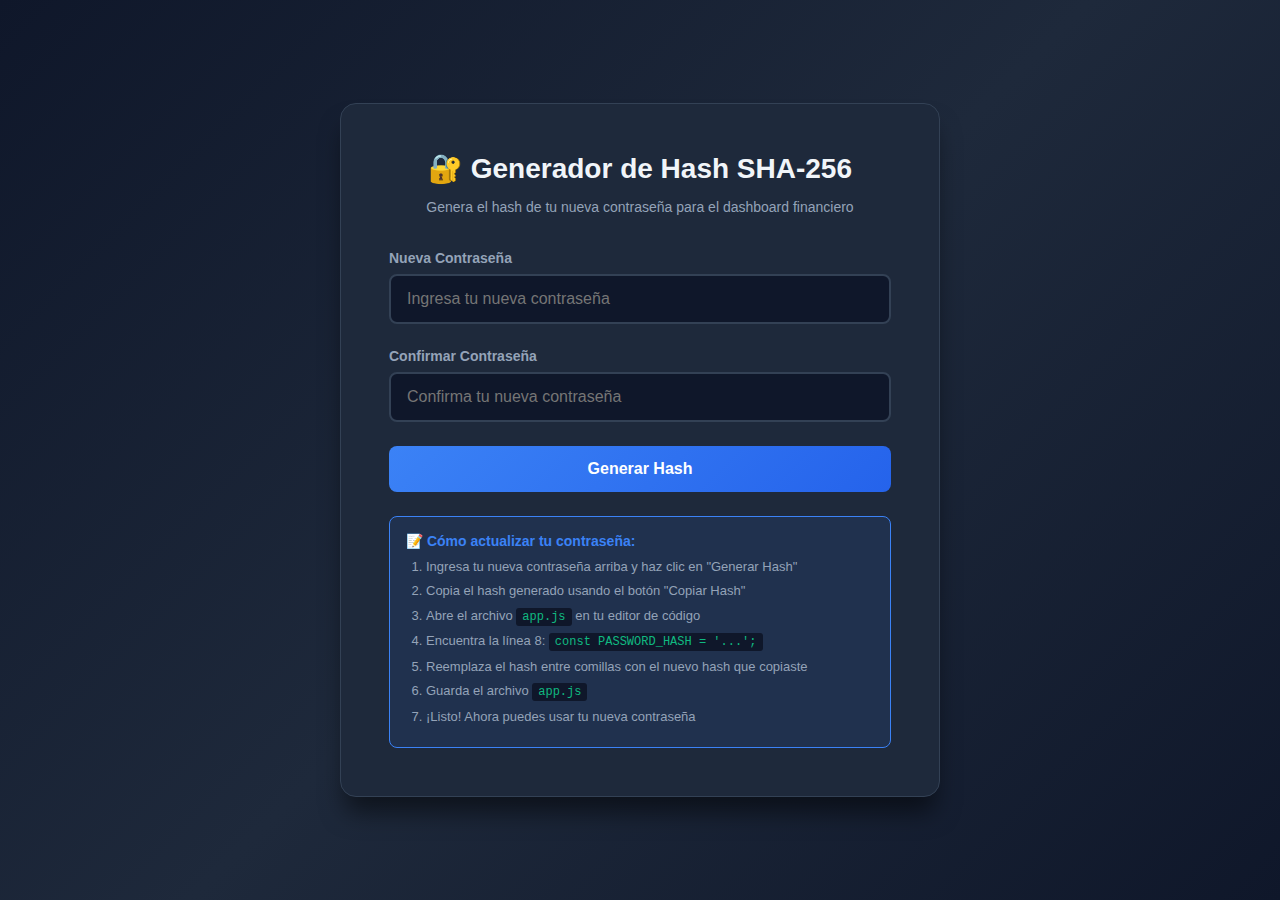
<file: generate-password-hash.html>
<!DOCTYPE html>
<html lang="es">
<head>
    <meta charset="UTF-8">
    <meta name="viewport" content="width=device-width, initial-scale=1.0">
    <title>Generador de Hash para Contraseña</title>
    <style>
        * {
            margin: 0;
            padding: 0;
            box-sizing: border-box;
        }

        body {
            font-family: -apple-system, BlinkMacSystemFont, 'Segoe UI', Roboto, sans-serif;
            background: linear-gradient(135deg, #0f172a 0%, #1e293b 50%, #0f172a 100%);
            min-height: 100vh;
            display: flex;
            justify-content: center;
            align-items: center;
            padding: 20px;
        }

        .container {
            background: #1e293b;
            padding: 48px;
            border-radius: 16px;
            box-shadow: 0 20px 25px -5px rgba(0, 0, 0, 0.5);
            border: 1px solid #334155;
            max-width: 600px;
            width: 100%;
        }

        h1 {
            color: #f1f5f9;
            font-size: 28px;
            margin-bottom: 12px;
            text-align: center;
        }

        .subtitle {
            color: #94a3b8;
            font-size: 14px;
            text-align: center;
            margin-bottom: 32px;
            line-height: 1.5;
        }

        .form-group {
            margin-bottom: 24px;
        }

        label {
            display: block;
            color: #94a3b8;
            font-size: 14px;
            font-weight: 600;
            margin-bottom: 8px;
        }

        input {
            width: 100%;
            padding: 14px 16px;
            background: #0f172a;
            border: 2px solid #334155;
            border-radius: 8px;
            color: #f1f5f9;
            font-size: 16px;
            transition: all 0.3s ease;
        }

        input:focus {
            outline: none;
            border-color: #3b82f6;
            box-shadow: 0 0 0 3px rgba(59, 130, 246, 0.1);
        }

        .generate-btn {
            width: 100%;
            padding: 14px 24px;
            background: linear-gradient(135deg, #3b82f6 0%, #2563eb 100%);
            color: white;
            border: none;
            border-radius: 8px;
            font-size: 16px;
            font-weight: 600;
            cursor: pointer;
            transition: all 0.3s ease;
        }

        .generate-btn:hover {
            transform: translateY(-2px);
            box-shadow: 0 10px 15px -3px rgba(59, 130, 246, 0.4);
        }

        .result-box {
            margin-top: 24px;
            padding: 20px;
            background: #0f172a;
            border: 2px solid #10b981;
            border-radius: 8px;
            display: none;
        }

        .result-box.show {
            display: block;
            animation: fadeIn 0.3s ease;
        }

        @keyframes fadeIn {
            from { opacity: 0; transform: translateY(10px); }
            to { opacity: 1; transform: translateY(0); }
        }

        .result-label {
            color: #94a3b8;
            font-size: 12px;
            font-weight: 600;
            text-transform: uppercase;
            letter-spacing: 0.5px;
            margin-bottom: 8px;
        }

        .hash-display {
            background: #1e293b;
            padding: 12px;
            border-radius: 6px;
            color: #10b981;
            font-family: 'Courier New', monospace;
            font-size: 14px;
            word-break: break-all;
            margin-bottom: 12px;
        }

        .copy-btn {
            width: 100%;
            padding: 10px 20px;
            background: #10b981;
            color: white;
            border: none;
            border-radius: 6px;
            font-size: 14px;
            font-weight: 600;
            cursor: pointer;
            transition: all 0.2s ease;
        }

        .copy-btn:hover {
            background: #059669;
        }

        .instructions {
            margin-top: 24px;
            padding: 16px;
            background: rgba(59, 130, 246, 0.1);
            border: 1px solid #3b82f6;
            border-radius: 8px;
        }

        .instructions h3 {
            color: #3b82f6;
            font-size: 14px;
            font-weight: 600;
            margin-bottom: 8px;
        }

        .instructions ol {
            color: #94a3b8;
            font-size: 13px;
            line-height: 1.6;
            margin-left: 20px;
        }

        .instructions li {
            margin-bottom: 4px;
        }

        .instructions code {
            background: #0f172a;
            padding: 2px 6px;
            border-radius: 3px;
            color: #10b981;
            font-family: 'Courier New', monospace;
            font-size: 12px;
        }

        .success-message {
            margin-top: 12px;
            padding: 8px 12px;
            background: rgba(16, 185, 129, 0.2);
            border-radius: 6px;
            color: #10b981;
            font-size: 13px;
            text-align: center;
            display: none;
        }

        .success-message.show {
            display: block;
            animation: fadeIn 0.3s ease;
        }
    </style>
</head>
<body>
    <div class="container">
        <h1>🔐 Generador de Hash SHA-256</h1>
        <p class="subtitle">
            Genera el hash de tu nueva contraseña para el dashboard financiero
        </p>

        <div class="form-group">
            <label for="passwordInput">Nueva Contraseña</label>
            <input
                type="password"
                id="passwordInput"
                placeholder="Ingresa tu nueva contraseña"
                autocomplete="new-password"
            />
        </div>

        <div class="form-group">
            <label for="passwordConfirm">Confirmar Contraseña</label>
            <input
                type="password"
                id="passwordConfirm"
                placeholder="Confirma tu nueva contraseña"
                autocomplete="new-password"
            />
        </div>

        <button class="generate-btn" onclick="generateHash()">
            Generar Hash
        </button>

        <div id="resultBox" class="result-box">
            <div class="result-label">Tu nuevo hash SHA-256:</div>
            <div class="hash-display" id="hashOutput"></div>
            <button class="copy-btn" onclick="copyHash()">
                📋 Copiar Hash
            </button>
            <div id="successMessage" class="success-message">
                ✓ Hash copiado al portapapeles
            </div>
        </div>

        <div class="instructions">
            <h3>📝 Cómo actualizar tu contraseña:</h3>
            <ol>
                <li>Ingresa tu nueva contraseña arriba y haz clic en "Generar Hash"</li>
                <li>Copia el hash generado usando el botón "Copiar Hash"</li>
                <li>Abre el archivo <code>app.js</code> en tu editor de código</li>
                <li>Encuentra la línea 8: <code>const PASSWORD_HASH = '...';</code></li>
                <li>Reemplaza el hash entre comillas con el nuevo hash que copiaste</li>
                <li>Guarda el archivo <code>app.js</code></li>
                <li>¡Listo! Ahora puedes usar tu nueva contraseña</li>
            </ol>
        </div>
    </div>

    <script>
        async function generateHash() {
            const passwordInput = document.getElementById('passwordInput');
            const passwordConfirm = document.getElementById('passwordConfirm');
            const password = passwordInput.value;
            const confirm = passwordConfirm.value;

            // Validate inputs
            if (!password || !confirm) {
                alert('Por favor ingresa la contraseña en ambos campos');
                return;
            }

            if (password !== confirm) {
                alert('Las contraseñas no coinciden. Por favor verifica.');
                passwordConfirm.value = '';
                passwordConfirm.focus();
                return;
            }

            if (password.length < 6) {
                alert('La contraseña debe tener al menos 6 caracteres');
                return;
            }

            // Generate SHA-256 hash
            const encoder = new TextEncoder();
            const data = encoder.encode(password);
            const hashBuffer = await crypto.subtle.digest('SHA-256', data);
            const hashArray = Array.from(new Uint8Array(hashBuffer));
            const hashHex = hashArray.map(byte => byte.toString(16).padStart(2, '0')).join('');

            // Display result
            document.getElementById('hashOutput').textContent = hashHex;
            document.getElementById('resultBox').classList.add('show');

            // Store hash for copying
            window.currentHash = hashHex;
        }

        function copyHash() {
            const hash = window.currentHash;
            if (!hash) return;

            // Copy to clipboard
            navigator.clipboard.writeText(hash).then(() => {
                // Show success message
                const successMsg = document.getElementById('successMessage');
                successMsg.classList.add('show');

                // Hide message after 3 seconds
                setTimeout(() => {
                    successMsg.classList.remove('show');
                }, 3000);
            }).catch(err => {
                // Fallback method
                const textArea = document.createElement('textarea');
                textArea.value = hash;
                document.body.appendChild(textArea);
                textArea.select();
                document.execCommand('copy');
                document.body.removeChild(textArea);

                alert('Hash copiado al portapapeles');
            });
        }

        // Allow pressing Enter to generate hash
        document.getElementById('passwordInput').addEventListener('keypress', (e) => {
            if (e.key === 'Enter') {
                document.getElementById('passwordConfirm').focus();
            }
        });

        document.getElementById('passwordConfirm').addEventListener('keypress', (e) => {
            if (e.key === 'Enter') {
                generateHash();
            }
        });
    </script>
</body>
</html>
</file>
